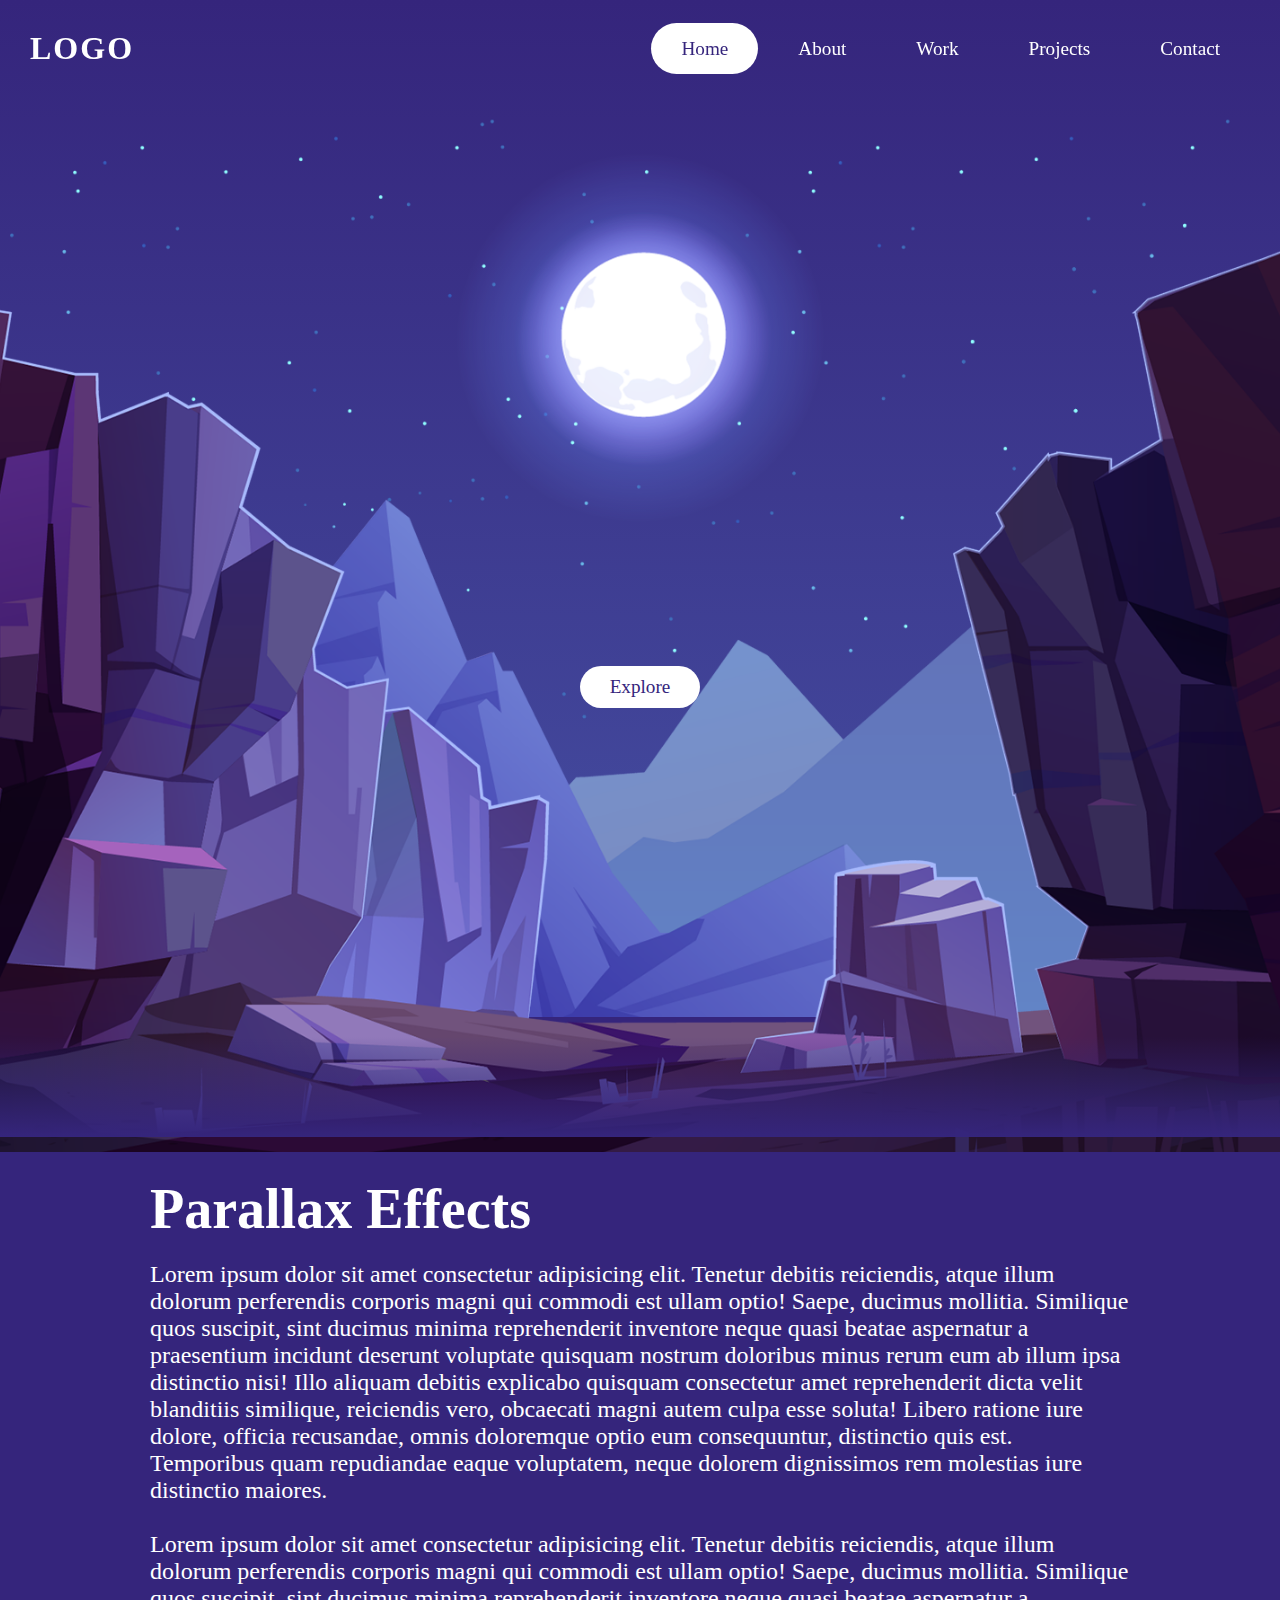
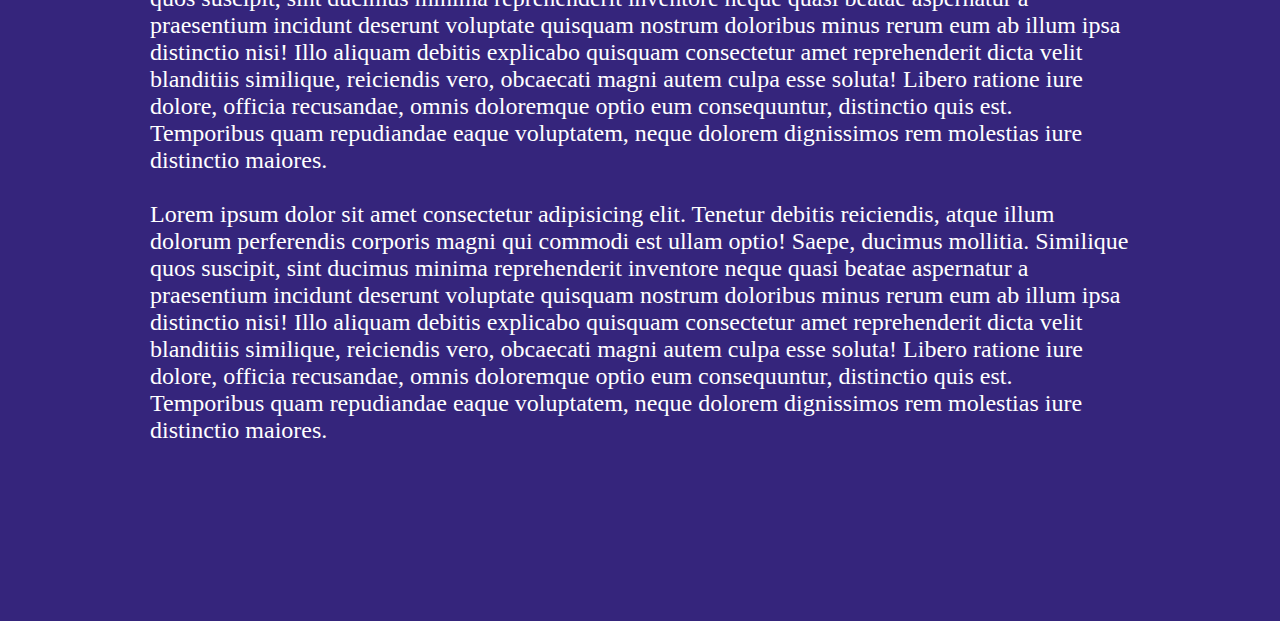
<file: parallax-2/index.html>
<!DOCTYPE html>
<html lang="en">
  <head>
    <meta charset="UTF-8" />
    <meta http-equiv="X-UA-Compatible" content="IE=edge" />
    <meta name="viewport" content="width=device-width, initial-scale=1.0" />
    <title>Parallax-website | Vanilla Js</title>
    <link rel="stylesheet" href="styles.css" />
    <script src="script.js" defer></script>
  </head>
  <body>
    <header>
      <a href="#" class="logo">logo</a>
      <ul>
        <li><a href="#" class="active">Home</a></li>
        <li><a href="#">About</a></li>
        <li><a href="#">Work</a></li>
        <li><a href="#">Projects</a></li>
        <li><a href="#">Contact</a></li>
      </ul>
    </header>
    <section>
      <img src="stars.png" alt="1" id="stars" />
      <img src="moon.png" alt="2" id="moon" />
      <h2 id="text">Moon Light</h2>
      <img src="mountains_behind.png" alt="3" id="mountains_behind" />
      <a href="#sec" id="btn">Explore</a>
      <img src="mountains_front.png" alt="4" id="mountains_front" />
    </section>
    <div class="sec" id="sec">
      <h2>Parallax Effects</h2>
      <p>
        Lorem ipsum dolor sit amet consectetur adipisicing elit. Tenetur debitis
        reiciendis, atque illum dolorum perferendis corporis magni qui commodi
        est ullam optio! Saepe, ducimus mollitia. Similique quos suscipit, sint
        ducimus minima reprehenderit inventore neque quasi beatae aspernatur a
        praesentium incidunt deserunt voluptate quisquam nostrum doloribus minus
        rerum eum ab illum ipsa distinctio nisi! Illo aliquam debitis explicabo
        quisquam consectetur amet reprehenderit dicta velit blanditiis
        similique, reiciendis vero, obcaecati magni autem culpa esse soluta!
        Libero ratione iure dolore, officia recusandae, omnis doloremque optio
        eum consequuntur, distinctio quis est. Temporibus quam repudiandae eaque
        voluptatem, neque dolorem dignissimos rem molestias iure distinctio
        maiores. <br /><br />
        Lorem ipsum dolor sit amet consectetur adipisicing elit. Tenetur debitis
        reiciendis, atque illum dolorum perferendis corporis magni qui commodi
        est ullam optio! Saepe, ducimus mollitia. Similique quos suscipit, sint
        ducimus minima reprehenderit inventore neque quasi beatae aspernatur a
        praesentium incidunt deserunt voluptate quisquam nostrum doloribus minus
        rerum eum ab illum ipsa distinctio nisi! Illo aliquam debitis explicabo
        quisquam consectetur amet reprehenderit dicta velit blanditiis
        similique, reiciendis vero, obcaecati magni autem culpa esse soluta!
        Libero ratione iure dolore, officia recusandae, omnis doloremque optio
        eum consequuntur, distinctio quis est. Temporibus quam repudiandae eaque
        voluptatem, neque dolorem dignissimos rem molestias iure distinctio
        maiores. <br /><br />
        Lorem ipsum dolor sit amet consectetur adipisicing elit. Tenetur debitis
        reiciendis, atque illum dolorum perferendis corporis magni qui commodi
        est ullam optio! Saepe, ducimus mollitia. Similique quos suscipit, sint
        ducimus minima reprehenderit inventore neque quasi beatae aspernatur a
        praesentium incidunt deserunt voluptate quisquam nostrum doloribus minus
        rerum eum ab illum ipsa distinctio nisi! Illo aliquam debitis explicabo
        quisquam consectetur amet reprehenderit dicta velit blanditiis
        similique, reiciendis vero, obcaecati magni autem culpa esse soluta!
        Libero ratione iure dolore, officia recusandae, omnis doloremque optio
        eum consequuntur, distinctio quis est. Temporibus quam repudiandae eaque
        voluptatem, neque dolorem dignissimos rem molestias iure distinctio
        maiores. <br /><br />
      </p>
    </div>
  </body>
</html>
</file>
<file: parallax-2/styles.css>
* {
  margin: 0;
  padding: 0;
  box-sizing: border-box;
  font-family: Georgia, "Times New Roman", Times, serif;
  scroll-behavior: smooth;
}

body {
  min-height: 100vh;
  background-image: linear-gradient(
    rgb(53, 37, 124),
    rgb(71, 84, 167),
    rgb(142, 227, 255)
  );
  overflow-x: hidden;
}

header {
  display: flex;
  justify-content: space-between;
  align-items: center;
  position: relative;
  top: 0;
  left: 0;
  margin: 30px 30px 50px;
}

.logo {
  font-size: 2rem;
  text-transform: uppercase;
  text-decoration: none;
  color: white;
  font-weight: 600;
  letter-spacing: 2px;
}

header ul {
  display: flex;
  justify-content: center;
  align-items: center;
}

header ul li a {
  text-decoration: none;
  margin-left: 10px;
  /* margin-right: 50px; */
  color: white;
  font-size: 1.2rem;
  padding: 15px 30px;
  border-radius: 60px;
}

header ul li {
  list-style-type: none;
}

header ul li a:hover,
header ul li a.active {
  color: rgb(53, 37, 124);
  background: white;
}

section::before {
  content: "";
  position: absolute;
  bottom: -120px;
  width: 100%;
  height: 100px;
  background: linear-gradient(to top, rgb(53, 37, 124), transparent);
  z-index: 1000;
}

section {
  position: relative;
  width: 100%;
  height: 100vh;
  padding: 100px;
  display: flex;
  align-items: center;
  justify-content: center;
}

section img {
  position: absolute;
  top: 0;
  left: 0;
  width: 100%;
  height: 115%;
  object-fit: cover;
  pointer-events: none;
}

section img#moon {
  mix-blend-mode: screen;
}

section img#mountains_front {
  z-index: 11;
}

#text {
  position: absolute;
  color: #fff;
  text-transform: uppercase;
  font-size: 7vw;
  letter-spacing: 2px;
  font-weight: 900;
  text-shadow: 2px 5px 2px rgb(53, 37, 124);
  z-index: 10;
  right: -380px;
}

#btn {
  position: absolute;
  background: #fff;
  color: rgb(53, 37, 124);
  padding: 10px 30px;
  font-size: 1.2em;
  border-radius: 50px;
  text-decoration: none;
  transform: translateY(120px);
}

.sec {
  position: relative;
  padding: 150px;
  background: rgb(53, 37, 124);
}

.sec h2 {
  font-size: 3.5em;
  color: #fff;
  margin-top: 10px;
  margin-bottom: 20px;
}

.sec p {
  font-size: 1.5em;
  color: #fff;
}
</file>
